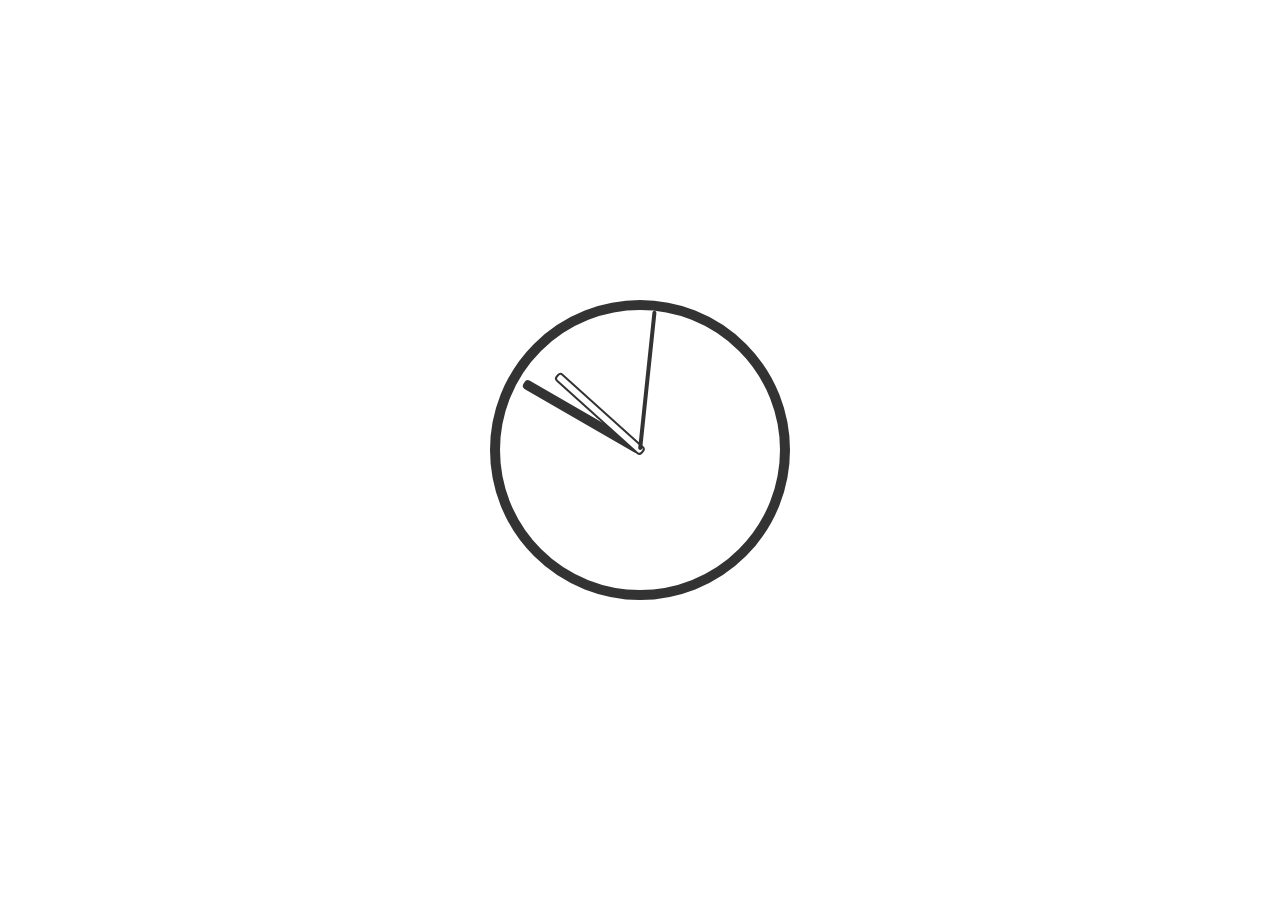
<file: src/clock/index.html>
<!DOCTYPE html>
<html lang="en">
<head>
    <meta charset="UTF-8">
    <meta name="viewport" content="width=device-width, initial-scale=1.0">
    <link rel="stylesheet" href="./index.css">
    <link rel="stylesheet" href="../reset.css">
    <title>Document</title>
</head>
<body>
    <div id="root">
        <div class="clock">
           <div class="hour"></div> 
           <div class="minute"></div> 
           <div class="second"></div> 
        </div>
    </div>

    <script src="index.js"></script>
</body>
</html>
</file>
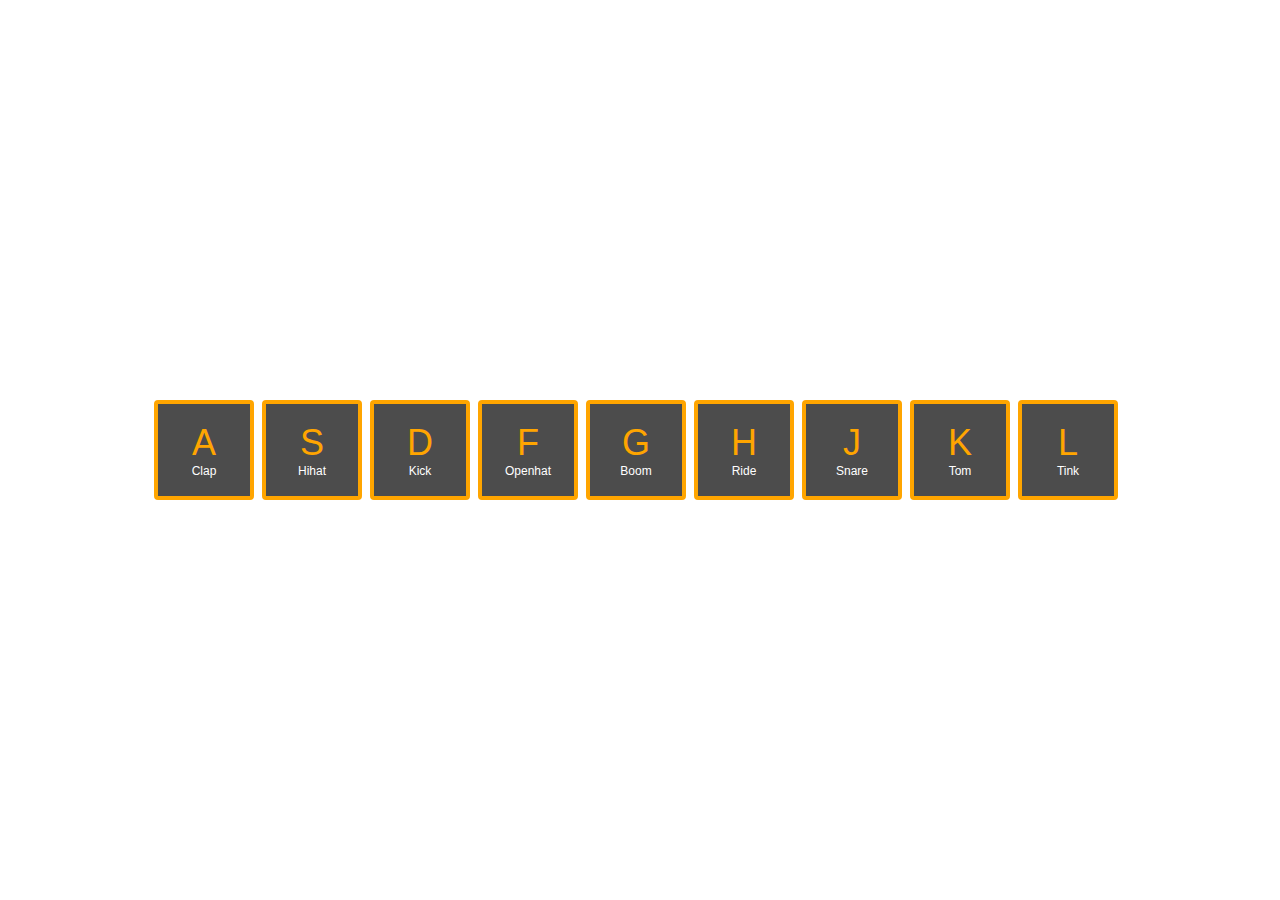
<file: src/drum-machine/index.html>
<!DOCTYPE html>
<html lang="en">
<head>
    <meta charset="UTF-8">
    <meta name="viewport" content="width=device-width, initial-scale=1.0">
    <link rel="stylesheet" href="index.css">
    <title>Drum Machine</title>
</head>
<body>
    <div id="root">
        <div id="keys"></div>
    </div>

    <audio id="boom" src="./sounds/boom.wav"></audio>
    <audio id="clap" src="./sounds/clap.wav"></audio>
    <audio id="hihat" src="./sounds/hihat.wav"></audio>
    <audio id="kick" src="./sounds/kick.wav"></audio>
    <audio id="openhat" src="./sounds/openhat.wav"></audio>
    <audio id="ride" src="./sounds/ride.wav"></audio>
    <audio id="snare" src="./sounds/snare.wav"></audio>
    <audio id="tink" src="./sounds/tink.wav"></audio>
    <audio id="tom" src="./sounds/tom.wav"></audio>

    <script src="./index.js"></script>
</body>
</html>
</file>
<file: src/clock/index.css>
#root {
    display: flex;
    align-items: center;
    justify-content: center;
    width: 100%;
    height: 100vh;
}

.clock {
    display: flex;
    align-items: center;
    justify-content: center;
    position: relative;
    width: 300px;
    height: 300px;
    border: 10px solid #333;
    border-radius: 50%;
}

.hour {
    position: absolute;
    width: 100%;
    height: 100%;
    left: 0;
    top: 0;
    padding: 2%;
    border-radius: 50%;
}

.hour:after {
    content: " ";
    border-radius: 4px;
    position: relative;
    background: #333;
    display: block;
    width: 10px;
    height: 50%;
    left: 50%;
    transform: translateX(-5px);
}

.minute {
    position: absolute;
    width: 100%;
    height: 100%;
    left: 0;
    top: 0;
    padding: 10%;
    border-radius: 50%;
}

.minute:after {
    content: " ";
    border-radius: 4px;
    position: relative;
    background: white;
    display: block;
    width: 6px;
    border: 2px solid #333;
    height: 50%;
    left: 50%;
    transform: translateX(-5px);
}

.second {
    position: absolute;
    width: 100%;
    height: 100%;
    left: 0;
    top: 0;
    padding: 0;
    border-radius: 50%;
    transform: rotate(0deg);
    transition: all .2s;
    transition-timing-function: ease-out;
}

.second:after {
    content: " ";
    border-radius: 4px;
    position: relative;
    background: #333;
    display: block;
    width: 4px;
    height: 50%;
    left: 50%;
    transform: translateX(-2px);
}
</file>
<file: src/drum-machine/index.css>
* { box-sizing: border-box }

html, body {
    width: 100%;
    padding: 0;
    margin: 0;
}

#root {
    background: url(https://forwardjustice.org/wp-content/uploads/2017/10/FICPFM-Hero.jpg);
    background-position: center center;
    background-size: cover;
    background-repeat: no-repeat;

    width: 100%;
    height: 100vh;
    display: flex;
    flex-flow: column nowrap;
    align-items: center;
    justify-content: center;    
}

#keys {
    width: 100%;
    display: flex;
    flex-flow: row nowrap;
    justify-content: center;
}

.wrapper {
    display: flex;
    flex-flow: column nowrap;
    align-items: center;
    justify-content: center;
    background: rgba(0, 0, 0, 0.7);
    width: 100px;
    height: 100px;
    border: 4px solid orange;
    border-radius: 4px;
    margin-right: 8px;
}

.wrapper:hover {
    cursor: pointer;
    background-color: rgba(0, 0, 0, 0.5);
}

.wrapper:active .key {
    color: coral;
}

.wrapper:active {
    transform: scale(1.05, 1.05);
    border-color: coral;
}

.key {
    font-family: Arial;
    color: orange;
    font-size: 36px;
}

.desc {
    font-family: Arial;
    font-size: 12px;
    color: white;
}

.press {
    animation: pulse .3s;
}

.press .key {
    animation: pulse-text .3s;
}

@keyframes pulse {
  0% {
    background-color: rgba(0, 0, 0, 0.5);
    transform: scale(1.05, 1.05);
    border-color: coral;
  }
  100% {
    background-color: rgba(0, 0, 0, 0.7);
    transform: scale(1, 1);
    border-color: coral;
  }
}

@keyframes pulse-text {
  0% {
    color: coral;
  }
  70% {
    color: coral;
  }
  100% {
    color: orange;
  }
}
</file>
